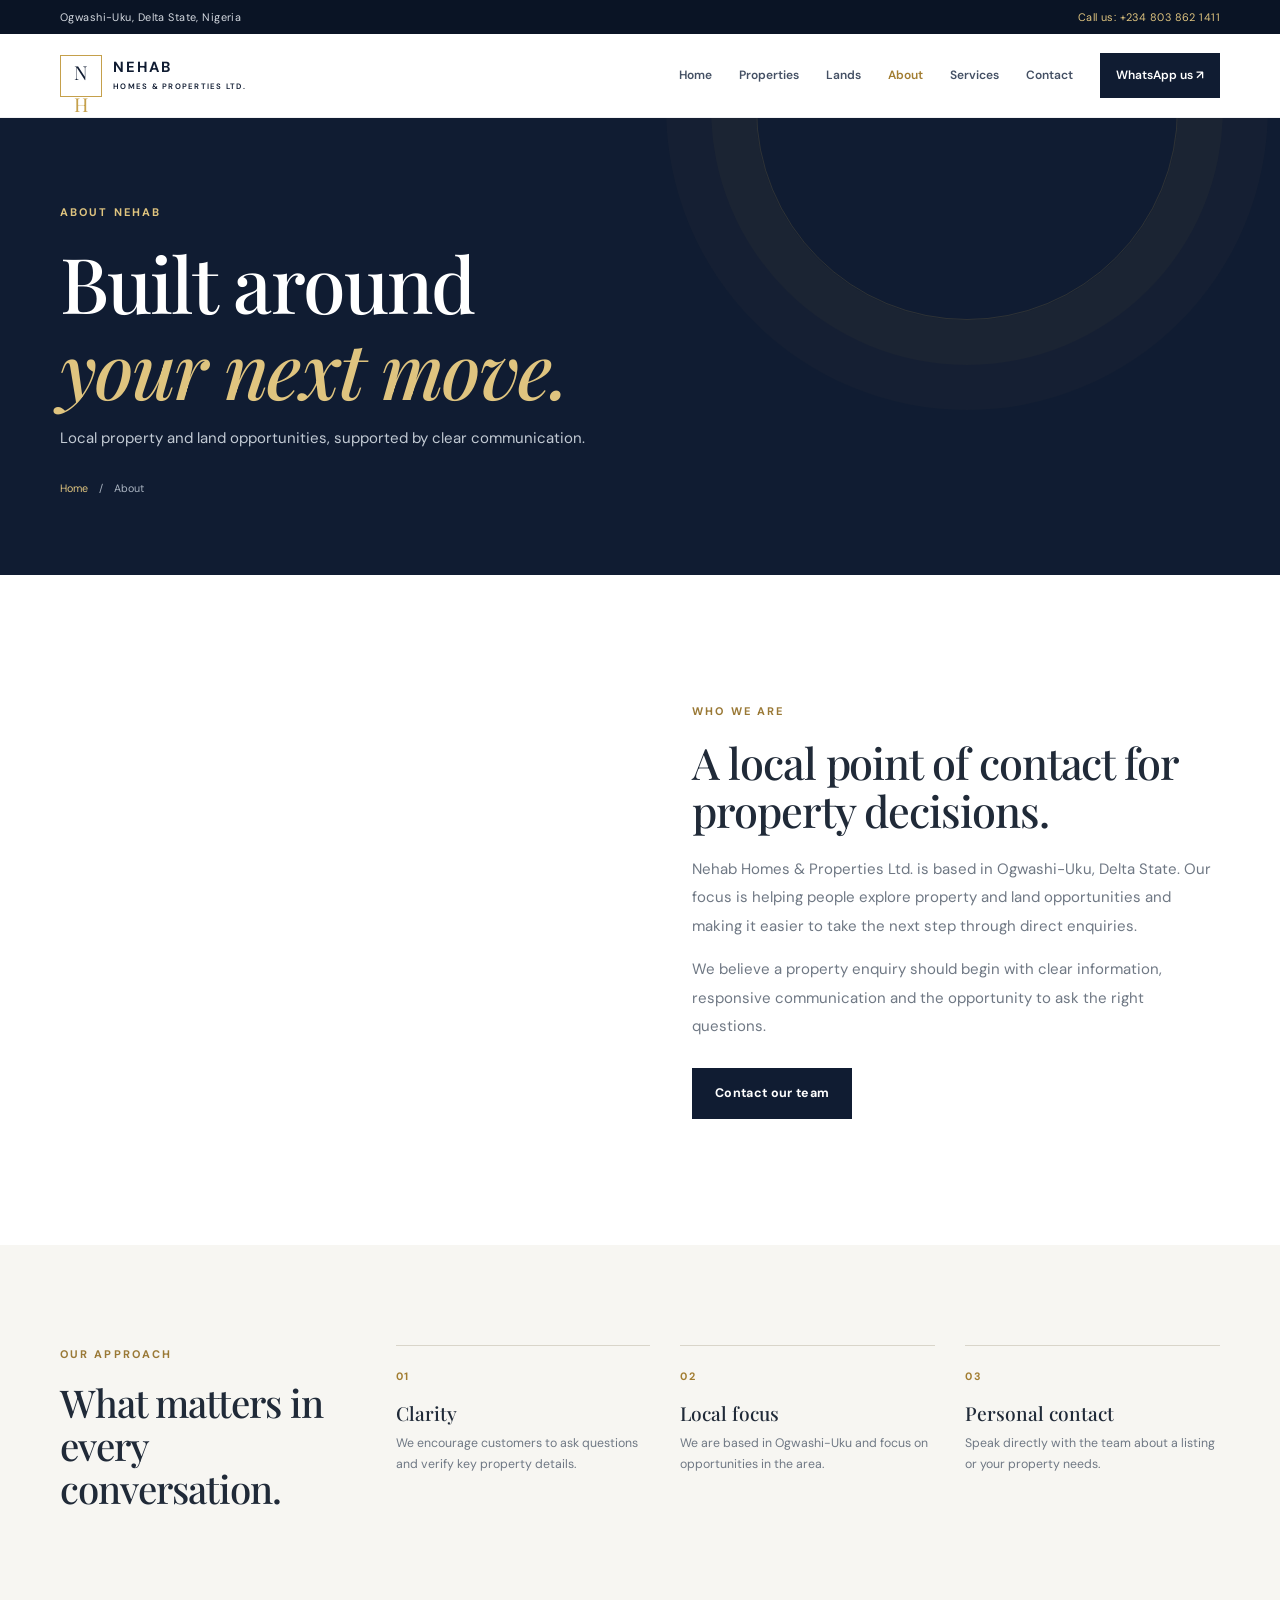
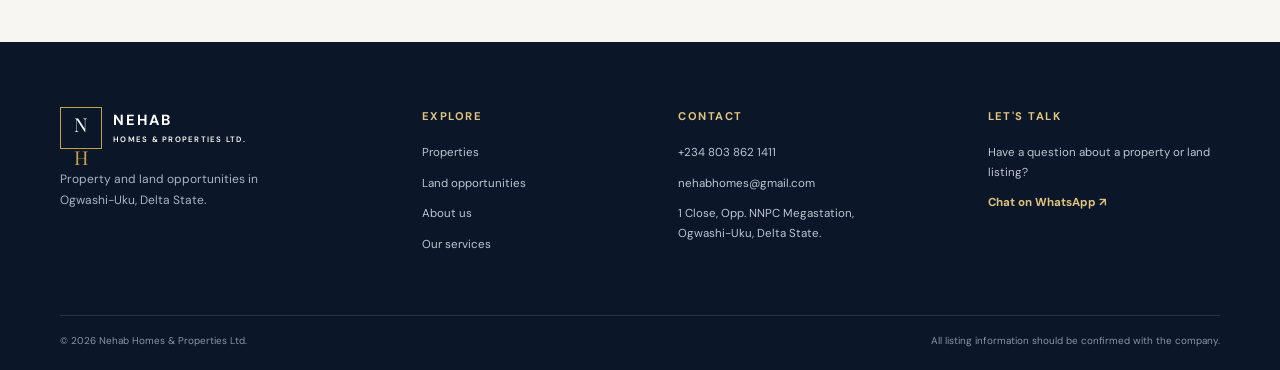
<file: about.html>
<!DOCTYPE html>
<html lang="en"><head><meta charset="UTF-8"><meta name="viewport" content="width=device-width, initial-scale=1.0"><meta name="description" content="Learn about Nehab Homes & Properties Ltd."><title>About Us | Nehab Homes & Properties Ltd.</title><link rel="stylesheet" href="css/style.css"><script src="js/properties.js" defer></script><script src="js/main.js" defer></script></head>
<body><div id="site-header"></div><main>
<section class="page-hero"><div class="container"><p class="eyebrow eyebrow-light">ABOUT NEHAB</p><h1>Built around<br><em>your next move.</em></h1><p>Local property and land opportunities, supported by clear communication.</p><div class="breadcrumb"><a href="index.html">Home</a><span>/</span> About</div></div></section>
<section class="section"><div class="container about-grid"><div class="about-image" role="img" aria-label="Contemporary residential home"></div><div><p class="eyebrow">WHO WE ARE</p><h2>A local point of contact for property decisions.</h2><p class="body-copy">Nehab Homes &amp; Properties Ltd. is based in Ogwashi-Uku, Delta State. Our focus is helping people explore property and land opportunities and making it easier to take the next step through direct enquiries.</p><p class="body-copy">We believe a property enquiry should begin with clear information, responsive communication and the opportunity to ask the right questions.</p><a class="btn btn-dark" href="contact.html">Contact our team</a></div></div></section>
<section class="section section-warm"><div class="container values-grid"><div><p class="eyebrow">OUR APPROACH</p><h2>What matters in every conversation.</h2></div><article><span class="mini-number">01</span><h3>Clarity</h3><p>We encourage customers to ask questions and verify key property details.</p></article><article><span class="mini-number">02</span><h3>Local focus</h3><p>We are based in Ogwashi-Uku and focus on opportunities in the area.</p></article><article><span class="mini-number">03</span><h3>Personal contact</h3><p>Speak directly with the team about a listing or your property needs.</p></article></div></section>
</main><div id="site-footer"></div></body></html>
</file>
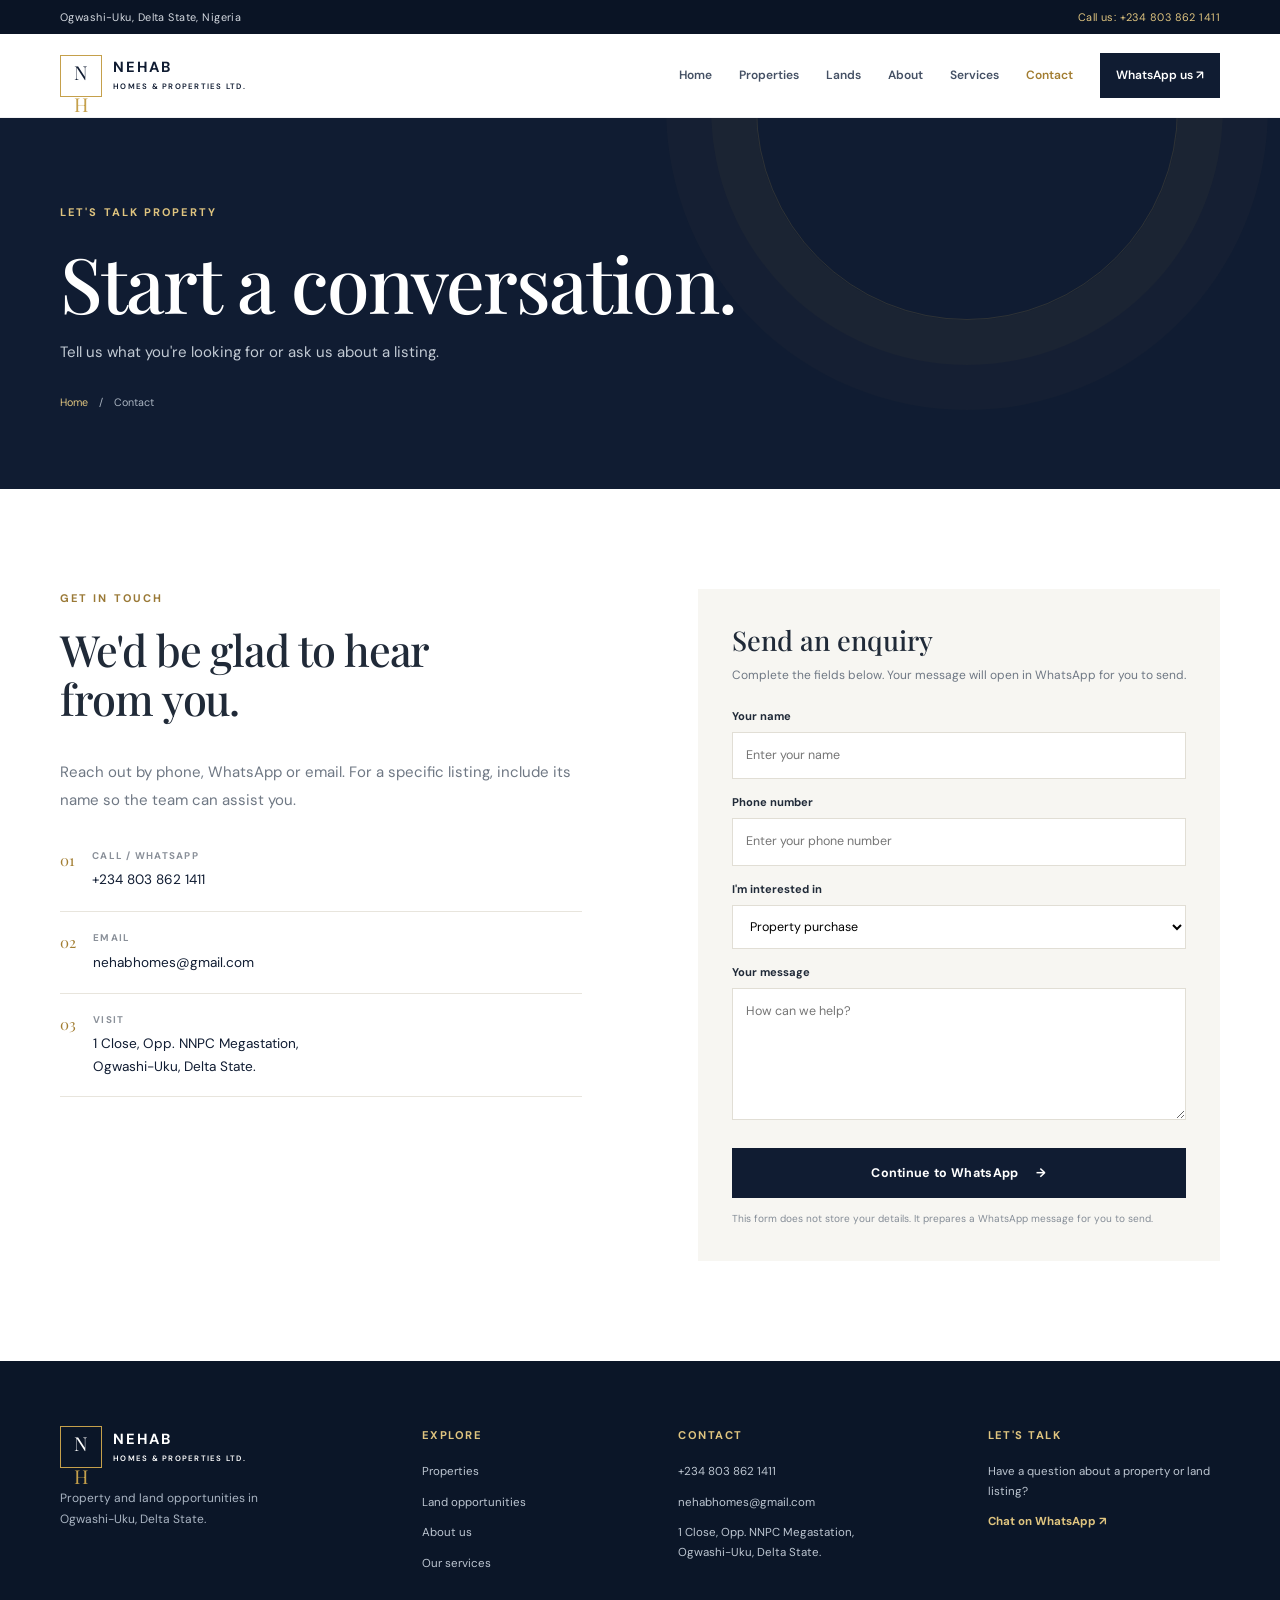
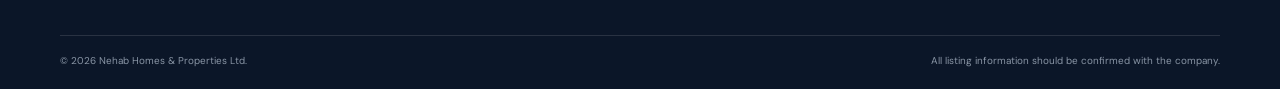
<file: contact.html>
<!DOCTYPE html>
<html lang="en"><head><meta charset="UTF-8"><meta name="viewport" content="width=device-width, initial-scale=1.0"><meta name="description" content="Contact Nehab Homes & Properties Ltd. in Ogwashi-Uku, Delta State."><title>Contact | Nehab Homes & Properties Ltd.</title><link rel="stylesheet" href="css/style.css"><script src="js/properties.js" defer></script><script src="js/main.js" defer></script></head>
<body><div id="site-header"></div><main>
<section class="page-hero"><div class="container"><p class="eyebrow eyebrow-light">LET'S TALK PROPERTY</p><h1>Start a conversation.</h1><p>Tell us what you're looking for or ask us about a listing.</p><div class="breadcrumb"><a href="index.html">Home</a><span>/</span> Contact</div></div></section>
<section class="section"><div class="container contact-grid">
<div><p class="eyebrow">GET IN TOUCH</p><h2>We'd be glad to hear from you.</h2><p class="body-copy">Reach out by phone, WhatsApp or email. For a specific listing, include its name so the team can assist you.</p>
<div class="contact-detail"><span class="contact-icon">01</span><div><small>CALL / WHATSAPP</small><a href="tel:+2348038621411">+234 803 862 1411</a></div></div>
<div class="contact-detail"><span class="contact-icon">02</span><div><small>EMAIL</small><a href="mailto:nehabhomes@gmail.com">nehabhomes@gmail.com</a></div></div>
<div class="contact-detail"><span class="contact-icon">03</span><div><small>VISIT</small><p>1 Close, Opp. NNPC Megastation,<br>Ogwashi-Uku, Delta State.</p></div></div>
</div>
<form class="contact-form" id="contact-form"><h3>Send an enquiry</h3><p>Complete the fields below. Your message will open in WhatsApp for you to send.</p>
<label for="visitor-name">Your name</label><input id="visitor-name" name="name" type="text" placeholder="Enter your name" required>
<label for="visitor-phone">Phone number</label><input id="visitor-phone" name="phone" type="tel" placeholder="Enter your phone number" required>
<label for="visitor-interest">I'm interested in</label><select id="visitor-interest" name="interest"><option>Property purchase</option><option>Land purchase</option><option>Property viewing</option><option>General enquiry</option></select>
<label for="visitor-message">Your message</label><textarea id="visitor-message" name="message" rows="5" placeholder="How can we help?" required></textarea>
<button class="btn btn-dark btn-full" type="submit">Continue to WhatsApp <span>→</span></button><small class="form-note">This form does not store your details. It prepares a WhatsApp message for you to send.</small>
</form></div></section></main><div id="site-footer"></div></body></html>
</file>
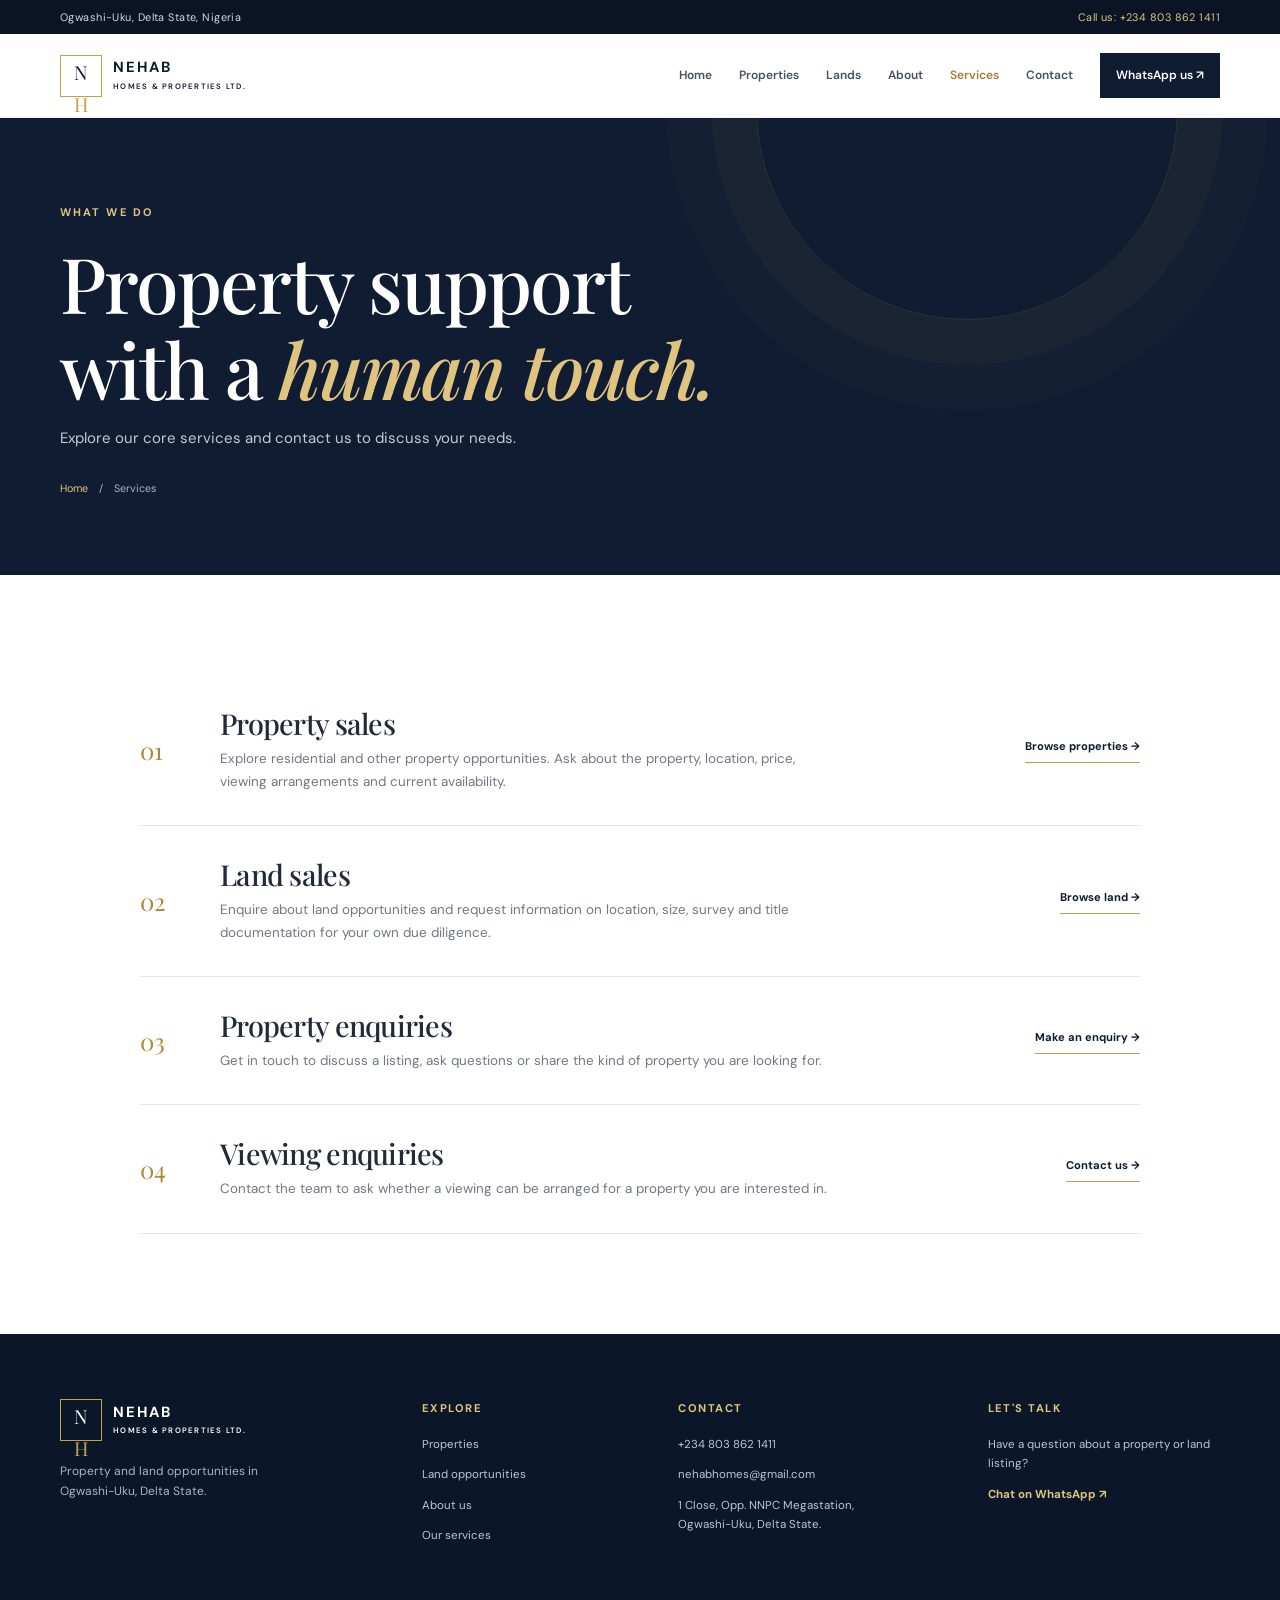
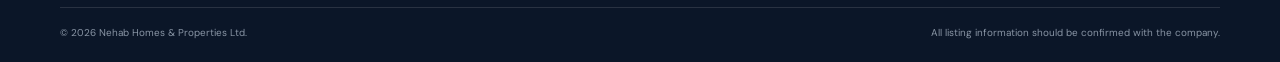
<file: services.html>
<!DOCTYPE html>
<html lang="en"><head><meta charset="UTF-8"><meta name="viewport" content="width=device-width, initial-scale=1.0"><meta name="description" content="Property and land services from Nehab Homes & Properties Ltd."><title>Services | Nehab Homes & Properties Ltd.</title><link rel="stylesheet" href="css/style.css"><script src="js/properties.js" defer></script><script src="js/main.js" defer></script></head>
<body><div id="site-header"></div><main>
<section class="page-hero"><div class="container"><p class="eyebrow eyebrow-light">WHAT WE DO</p><h1>Property support<br>with a <em>human touch.</em></h1><p>Explore our core services and contact us to discuss your needs.</p><div class="breadcrumb"><a href="index.html">Home</a><span>/</span> Services</div></div></section>
<section class="section"><div class="container service-list">
<article class="service-row"><span class="service-index">01</span><div><h2>Property sales</h2><p>Explore residential and other property opportunities. Ask about the property, location, price, viewing arrangements and current availability.</p></div><a class="text-link" href="properties.html">Browse properties →</a></article>
<article class="service-row"><span class="service-index">02</span><div><h2>Land sales</h2><p>Enquire about land opportunities and request information on location, size, survey and title documentation for your own due diligence.</p></div><a class="text-link" href="lands.html">Browse land →</a></article>
<article class="service-row"><span class="service-index">03</span><div><h2>Property enquiries</h2><p>Get in touch to discuss a listing, ask questions or share the kind of property you are looking for.</p></div><a class="text-link" href="contact.html">Make an enquiry →</a></article>
<article class="service-row"><span class="service-index">04</span><div><h2>Viewing enquiries</h2><p>Contact the team to ask whether a viewing can be arranged for a property you are interested in.</p></div><a class="text-link" href="contact.html">Contact us →</a></article>
</div></section></main><div id="site-footer"></div></body></html>
</file>
<file: css/style.css>
@import url('https://fonts.googleapis.com/css2?family=DM+Sans:wght@400;500;600;700&family=Playfair+Display:ital,wght@0,500;0,600;0,700;1,500;1,600&display=swap');

:root{--navy:#101c32;--navy-2:#172944;--gold:#c5a04b;--gold-light:#dfc47f;--warm:#f7f6f2;--paper:#fff;--ink:#202a38;--muted:#6f7884;--line:#e8e5dd;--serif:'Playfair Display',Georgia,serif;--sans:'DM Sans',Arial,sans-serif;--shadow:0 18px 50px rgba(16,28,50,.10)}
*{box-sizing:border-box}html{scroll-behavior:smooth}body{margin:0;color:var(--ink);font-family:var(--sans);font-size:15px;line-height:1.7;background:#fff}img{display:block;max-width:100%}a{color:inherit;text-decoration:none}button,input,select,textarea{font:inherit}.container{width:min(1160px,calc(100% - 48px));margin-inline:auto}.section{padding:100px 0}.section-warm{background:var(--warm)}h1,h2,h3,h4,p{margin-top:0}h1,h2{font-family:var(--serif);font-weight:500;line-height:1.12;letter-spacing:-.025em}h1{font-size:clamp(3rem,6.2vw,5.7rem)}h2{font-size:clamp(2.1rem,4vw,3.5rem)}h3{font-size:1.2rem;line-height:1.3}.eyebrow{font-size:.69rem;letter-spacing:.19em;font-weight:700;color:#9a7936;margin-bottom:17px}.eyebrow-light{color:var(--gold-light)}.body-copy{color:var(--muted);line-height:1.9}.btn{display:inline-flex;align-items:center;justify-content:center;gap:18px;padding:14px 22px;min-height:50px;font-size:.78rem;font-weight:700;letter-spacing:.025em;border:1px solid transparent;transition:background .2s ease,color .2s ease,transform .2s ease}.btn:hover{transform:translateY(-2px)}.btn-gold{background:var(--gold);color:var(--navy)}.btn-gold:hover{background:var(--gold-light)}.btn-dark{background:var(--navy);color:#fff}.btn-dark:hover{background:#243958}.btn-outline-light{border-color:rgba(255,255,255,.5);color:#fff}.btn-outline-light:hover{background:#fff;color:var(--navy)}.btn-full{width:100%}.text-link{display:inline-flex;gap:12px;align-items:center;color:var(--navy);font-size:.8rem;font-weight:700;border-bottom:1px solid var(--gold);padding-bottom:6px}.text-link span{color:#a27d31}.center-action{text-align:center;margin-top:42px}.topbar{background:#0a1425;color:#d4d9e0;font-size:.68rem;letter-spacing:.04em}.topbar-inner{min-height:34px;display:flex;justify-content:space-between;align-items:center}.topbar a{color:var(--gold-light)}.site-header{height:84px;background:#fff;position:relative;z-index:20;border-bottom:1px solid rgba(16,28,50,.06)}.nav-wrap{height:100%;display:flex;align-items:center;justify-content:space-between}.brand{display:flex;align-items:center;gap:11px;color:var(--navy)}.brand-mark{width:42px;height:42px;border:1px solid var(--gold);display:grid;place-items:center;font-family:var(--serif);font-size:1.2rem;color:var(--navy);position:relative}.brand-mark span{color:var(--gold)}.brand-name{font-weight:700;font-size:.92rem;letter-spacing:.12em;line-height:1.2}.brand-name small{display:block;font-size:.49rem;letter-spacing:.16em;font-weight:600;margin-top:5px}.main-nav{display:flex;align-items:center;gap:27px}.main-nav>a{font-size:.75rem;font-weight:600;color:#445064;transition:color .2s}.main-nav>a:hover,.main-nav>a[aria-current=page]{color:#a27d31}.main-nav .nav-contact{background:var(--navy);color:#fff;padding:12px 16px}.main-nav .nav-contact:hover{background:var(--gold);color:var(--navy)}.menu-toggle{display:none;border:0;background:none;padding:8px}.menu-toggle span{display:block;width:23px;height:2px;background:var(--navy);margin:5px}
.hero{min-height:650px;height:min(760px,calc(100vh - 118px));position:relative;display:flex;align-items:center;background:var(--navy);color:#fff;overflow:hidden}.hero-media{position:absolute;inset:0;background-image:url('https://images.unsplash.com/photo-1600607687939-ce8a6c25118c?auto=format&fit=crop&w=2000&q=85');background-size:cover;background-position:center 55%;transform:scale(1.01)}.hero-shade{position:absolute;inset:0;background:linear-gradient(90deg,rgba(8,19,35,.92) 0%,rgba(8,19,35,.76) 43%,rgba(8,19,35,.20) 100%)}.hero-content{position:relative;z-index:1;padding-top:20px}.hero h1{max-width:720px;margin-bottom:23px}.hero h1 span,.hero h1 em,.page-hero h1 em{color:var(--gold-light);font-style:italic}.hero-copy{max-width:520px;color:#e0e4e9;font-size:.98rem;line-height:1.9;margin-bottom:32px}.hero-actions{display:flex;gap:13px;flex-wrap:wrap}.hero-note{margin-top:52px;font-size:.68rem;letter-spacing:.08em;color:#d2d8e0}.gold-dot{display:inline-block;width:7px;height:7px;border-radius:50%;background:var(--gold);margin-right:9px}.scroll-cue{position:absolute;right:4%;bottom:36px;display:flex;align-items:center;gap:12px;color:#fff;font-size:.58rem;letter-spacing:.18em;writing-mode:vertical-rl}.scroll-cue span{height:40px;width:1px;background:var(--gold)}.trust-strip{background:var(--navy);color:#fff;padding:24px 0}.trust-grid{display:grid;grid-template-columns:repeat(3,1fr)}.trust-grid>div{padding:5px 35px;border-right:1px solid rgba(255,255,255,.14)}.trust-grid>div:first-child{padding-left:0}.trust-grid>div:last-child{border:0}.trust-grid strong,.trust-grid span{display:block}.trust-grid strong{font-family:var(--serif);font-size:1.1rem;font-weight:500}.trust-grid span{font-size:.68rem;color:#aeb9c8;margin-top:2px}.intro-grid{display:grid;grid-template-columns:1fr 1fr;gap:12%;align-items:end}.intro-grid h2{max-width:490px;margin:0}.intro-grid h2 em,.service-preview h2 em{color:#a27d31}.intro-copy p{color:var(--muted);line-height:1.9;margin-bottom:22px}.section-heading{display:flex;align-items:end;justify-content:space-between;margin-bottom:38px}.section-heading h2{margin-bottom:0}.listing-grid{display:grid;grid-template-columns:repeat(3,1fr);gap:24px}.listing-card{background:#fff;border:1px solid #eeece7;transition:transform .25s ease,box-shadow .25s ease;min-width:0}.listing-card:hover{transform:translateY(-5px);box-shadow:var(--shadow)}.card-image{height:245px;display:block;position:relative;overflow:hidden;background:#e8e8e4}.card-image img{width:100%;height:100%;object-fit:cover;transition:transform .45s ease}.listing-card:hover .card-image img{transform:scale(1.04)}.listing-status{display:inline-block;background:var(--navy);color:#fff;padding:6px 10px;font-size:.59rem;letter-spacing:.07em;text-transform:uppercase}.card-image .listing-status{position:absolute;left:15px;top:15px}.card-content{padding:21px 21px 18px}.card-location{font-size:.68rem;color:#858d97;margin-bottom:8px}.card-location span{color:#ad8736}.card-content h3{font-family:var(--serif);font-size:1.35rem;font-weight:500;margin-bottom:18px}.card-meta{display:flex;justify-content:space-between;gap:10px;border-top:1px solid var(--line);border-bottom:1px solid var(--line);padding:12px 0;font-size:.67rem;color:var(--muted)}.card-meta strong{color:var(--navy);font-size:.7rem}.card-actions{display:flex;justify-content:space-between;align-items:center;padding-top:15px}.btn-card{min-height:37px;padding:8px 11px;background:var(--warm);font-size:.65rem;color:var(--navy)}.btn-card:hover{background:var(--navy);color:#fff}.whatsapp-icon-link{font-size:.66rem;color:#477b5b;font-weight:700}.split-feature{display:grid;grid-template-columns:1fr 1fr;min-height:490px;background:var(--navy);color:#fff}.split-image{background-size:cover;background-position:center}.split-image-land{background-image:url('https://images.unsplash.com/photo-1500382017468-9049fed747ef?auto=format&fit=crop&w=1300&q=82')}.split-content{padding:80px clamp(35px,8vw,120px);align-self:center}.split-content h2{font-size:clamp(2.7rem,4.5vw,4.2rem);margin-bottom:20px}.split-content h2 em{color:var(--gold-light)}.split-content>p:not(.eyebrow){color:#c4ccd6;max-width:400px;margin-bottom:28px}.service-preview{display:grid;grid-template-columns:.8fr 1.2fr;gap:10%}.service-preview h2{margin-bottom:24px}.service-mini-grid{display:grid;grid-template-columns:1fr 1fr;gap:35px 30px}.service-mini-grid article{border-top:1px solid #dedbd2;padding-top:15px}.mini-number{font-size:.67rem;color:#a27d31;letter-spacing:.12em;font-weight:700}.service-mini-grid h3{font-family:var(--serif);font-size:1.25rem;font-weight:500;margin:10px 0 7px}.service-mini-grid p{font-size:.78rem;color:var(--muted);margin:0}.cta-band{background:#172944;color:#fff;padding:65px 0}.cta-inner{display:flex;align-items:center;justify-content:space-between;gap:30px}.cta-inner h2{font-size:2.5rem;margin-bottom:8px}.cta-inner p:not(.eyebrow){color:#b9c4d1;margin-bottom:0;font-size:.85rem}
.page-hero{background:var(--navy);color:#fff;padding:85px 0 78px;position:relative;overflow:hidden}.page-hero:after{content:"";position:absolute;width:420px;height:420px;border:1px solid rgba(197,160,75,.17);border-radius:50%;right:8%;top:-220px;box-shadow:0 0 0 45px rgba(197,160,75,.035),0 0 0 90px rgba(197,160,75,.025)}.page-hero .container{position:relative;z-index:1}.page-hero h1{font-size:clamp(3rem,6vw,5rem);margin-bottom:15px}.page-hero p:not(.eyebrow){max-width:570px;color:#c2cad4}.breadcrumb{display:flex;gap:11px;align-items:center;color:#aab4c1;font-size:.67rem;margin-top:28px}.breadcrumb a{color:var(--gold-light)}.page-hero-land{background:linear-gradient(90deg,rgba(10,23,42,.96),rgba(10,23,42,.76)),url('https://images.unsplash.com/photo-1500382017468-9049fed747ef?auto=format&fit=crop&w=1800&q=80') center/cover}.listing-toolbar{display:flex;justify-content:space-between;align-items:end;gap:20px;margin-bottom:35px}.listing-toolbar h2{margin:0}.filters{display:flex;gap:10px}.filters input,.filters select{border:1px solid var(--line);background:#fff;padding:12px 14px;min-height:45px;font-size:.75rem;color:var(--ink);outline-color:var(--gold)}.filters input{width:220px}.disclaimer{font-size:.68rem;color:#858d97;line-height:1.7;margin-top:35px;padding:14px 17px;background:var(--warm);border-left:2px solid var(--gold)}.empty-state{padding:35px;text-align:center;color:var(--muted);background:var(--warm)}.detail-section{padding-top:55px}.detail-breadcrumb{margin:0 0 35px;color:#7b8490}.detail-heading{display:flex;align-items:end;justify-content:space-between;gap:20px;margin-bottom:28px}.detail-heading h1{font-size:clamp(2.4rem,4.5vw,4rem);margin-bottom:8px}.detail-location{color:var(--muted);font-size:.8rem;margin:0}.detail-price{font-family:var(--serif);font-size:1.5rem;color:var(--navy);text-align:right}.detail-price small{display:block;font-family:var(--sans);font-size:.65rem;color:var(--muted);margin-top:4px}.detail-gallery{display:grid;grid-template-columns:1.5fr 1fr;grid-template-rows:210px 210px;gap:10px;overflow:hidden}.detail-gallery img{width:100%;height:100%;object-fit:cover}.detail-gallery img:first-child{grid-row:span 2}.detail-gallery img:nth-child(n+4){display:none}.detail-layout{display:grid;grid-template-columns:1fr 330px;gap:9%;padding-top:55px}.detail-main h2{font-size:2rem;margin-bottom:18px}.detail-main h3{font-family:var(--serif);font-size:1.4rem;font-weight:500;margin:30px 0 12px}.feature-list{padding-left:20px;color:var(--muted);font-size:.85rem}.feature-list li{padding:5px 0}.enquiry-panel{background:var(--warm);padding:28px;height:max-content}.enquiry-panel h3{font-family:var(--serif);font-size:1.5rem;font-weight:500;margin:18px 0 9px}.enquiry-panel p{color:var(--muted);font-size:.8rem}.panel-phone{display:block;text-align:center;margin-top:14px;font-size:.72rem;font-weight:700}.detail-loading,.not-found{padding:50px 0}.gallery-placeholder{grid-column:1/-1;background:var(--warm);display:grid;place-items:center;color:var(--muted)}.about-grid{display:grid;grid-template-columns:1fr 1fr;gap:9%;align-items:center}.about-image{min-height:470px;background:url('https://images.unsplash.com/photo-1600607687939-ce8a6c25118c?auto=format&fit=crop&w=1200&q=82') center/cover}.about-grid h2{font-size:2.7rem;margin-bottom:20px}.about-grid .btn{margin-top:12px}.values-grid{display:grid;grid-template-columns:1.2fr 1fr 1fr 1fr;gap:30px}.values-grid h2{font-size:2.4rem}.values-grid article{border-top:1px solid #d9d5ca;padding-top:17px}.values-grid article h3{font-family:var(--serif);font-weight:500;margin:12px 0 7px}.values-grid article p{font-size:.77rem;color:var(--muted)}.service-list{max-width:1000px}.service-row{display:grid;grid-template-columns:55px 1fr 180px;gap:25px;align-items:center;padding:32px 0;border-bottom:1px solid var(--line)}.service-index{font-family:var(--serif);font-size:1.5rem;color:#ad8736}.service-row h2{font-size:1.8rem;margin-bottom:8px}.service-row p{max-width:620px;color:var(--muted);font-size:.84rem;margin:0}.service-row .text-link{font-size:.7rem;justify-self:end}.contact-grid{display:grid;grid-template-columns:1fr 1fr;gap:10%}.contact-grid h2{font-size:2.7rem;max-width:440px}.contact-detail{display:flex;gap:17px;align-items:flex-start;padding:18px 0;border-bottom:1px solid var(--line)}.contact-icon{font-family:var(--serif);color:#a27d31}.contact-detail small{display:block;color:#8a9099;font-size:.61rem;letter-spacing:.13em;font-weight:700;margin-bottom:3px}.contact-detail a,.contact-detail p{font-size:.85rem;color:var(--navy);margin:0}.contact-form{background:var(--warm);padding:34px}.contact-form h3{font-family:var(--serif);font-size:1.7rem;font-weight:500;margin-bottom:6px}.contact-form>p{font-size:.75rem;color:var(--muted);margin-bottom:22px}.contact-form label{display:block;font-size:.7rem;font-weight:700;margin:14px 0 6px}.contact-form input,.contact-form select,.contact-form textarea{width:100%;border:1px solid #e1ded5;background:#fff;padding:12px 13px;outline-color:var(--gold);font-size:.78rem;resize:vertical}.contact-form button{margin-top:20px;border:0;cursor:pointer}.form-note{display:block;color:#858d97;font-size:.63rem;margin-top:12px}.sr-only{position:absolute;width:1px;height:1px;padding:0;margin:-1px;overflow:hidden;clip:rect(0,0,0,0);white-space:nowrap;border:0}
.site-footer{background:#0b1628;color:#fff;padding:65px 0 20px}.footer-main{display:grid;grid-template-columns:1.5fr 1fr 1.25fr 1.1fr;gap:45px;padding-bottom:50px}.brand-light{color:#fff}.brand-light .brand-mark{color:#fff}.footer-brand p{color:#aab5c3;font-size:.75rem;max-width:240px;margin-top:20px}.footer-main h4{font-size:.7rem;letter-spacing:.13em;text-transform:uppercase;color:var(--gold-light);margin-bottom:17px}.footer-main>div:not(:first-child)>a,.footer-main>div:not(:first-child)>p{display:block;color:#bdc6d1;font-size:.72rem;margin:0 0 11px}.footer-main .footer-whatsapp{color:var(--gold-light)!important;font-weight:700}.footer-bottom{border-top:1px solid rgba(255,255,255,.12);padding-top:17px;display:flex;justify-content:space-between;gap:20px;color:#8995a5;font-size:.62rem}
@media(max-width:900px){.main-nav{gap:15px}.main-nav>a{font-size:.68rem}.listing-grid{grid-template-columns:repeat(2,1fr)}.footer-main{grid-template-columns:1.2fr 1fr;gap:35px}.values-grid{grid-template-columns:1fr 1fr}.detail-layout{grid-template-columns:1fr 290px;gap:35px}.service-preview{gap:5%}}
@media(max-width:700px){.container{width:min(100% - 36px,560px)}.section{padding:70px 0}.topbar-inner{min-height:32px}.topbar-inner span{display:none}.topbar-inner{justify-content:center}.site-header{height:72px}.brand-mark{width:37px;height:37px}.brand-name{font-size:.82rem}.menu-toggle{display:block;cursor:pointer}.main-nav{display:none;position:absolute;top:72px;left:0;right:0;background:#fff;padding:15px 22px 22px;box-shadow:0 18px 30px rgba(16,28,50,.12);flex-direction:column;align-items:stretch;gap:0}.main-nav.is-open{display:flex}.main-nav>a{padding:12px 4px;border-bottom:1px solid var(--line);font-size:.8rem}.main-nav .nav-contact{text-align:center;margin-top:12px;border:0;padding:13px}.hero{height:670px;min-height:600px;max-height:calc(100svh - 104px)}.hero-media{background-position:58% center}.hero-shade{background:linear-gradient(90deg,rgba(8,19,35,.9),rgba(8,19,35,.48))}.hero h1{font-size:clamp(3rem,14vw,4.5rem)}.hero-copy{font-size:.88rem}.hero-note{margin-top:35px}.scroll-cue{display:none}.trust-grid{grid-template-columns:1fr;gap:14px}.trust-grid>div,.trust-grid>div:first-child{padding:0;border:0}.trust-grid strong{font-size:1rem}.intro-grid,.service-preview,.about-grid,.contact-grid{grid-template-columns:1fr;gap:30px}.intro-grid h2{max-width:420px}.section-heading{align-items:start;gap:20px}.section-heading h2{font-size:2.25rem}.desktop-link{display:none}.listing-grid{grid-template-columns:1fr;gap:18px}.card-image{height:235px}.split-feature{grid-template-columns:1fr}.split-image{min-height:270px}.split-content{padding:55px 25px 65px}.service-mini-grid{gap:24px 17px}.cta-inner{display:block}.cta-inner h2{font-size:2.1rem}.cta-inner .btn{margin-top:24px}.page-hero{padding:65px 0 55px}.page-hero h1{font-size:3.3rem}.listing-toolbar{display:block}.filters{margin-top:20px;flex-direction:column}.filters input{width:100%}.filters select{width:100%}.detail-heading{display:block}.detail-price{text-align:left;margin-top:15px}.detail-gallery{grid-template-columns:1fr 1fr;grid-template-rows:210px 135px}.detail-gallery img:first-child{grid-column:span 2;grid-row:auto}.detail-gallery img:nth-child(n+4){display:none}.detail-layout{grid-template-columns:1fr;gap:28px;padding-top:35px}.enquiry-panel{order:-1}.about-image{min-height:300px}.about-grid h2,.contact-grid h2{font-size:2.3rem}.values-grid{grid-template-columns:1fr 1fr;gap:22px}.values-grid h2{font-size:2rem}.service-row{grid-template-columns:35px 1fr;gap:13px;padding:25px 0}.service-row .text-link{grid-column:2;justify-self:start}.service-row h2{font-size:1.55rem}.contact-form{padding:24px 19px}.footer-main{grid-template-columns:1fr 1fr;gap:30px 22px;padding-bottom:35px}.footer-bottom{display:block;line-height:1.9}.footer-bottom span{display:block}.detail-breadcrumb{flex-wrap:wrap}.cta-band{padding:52px 0}}
@media(max-width:390px){.hero-actions{align-items:stretch;flex-direction:column;max-width:260px}.hero-actions .btn{justify-content:space-between}.footer-main{grid-template-columns:1fr}.values-grid{grid-template-columns:1fr}.card-actions{gap:8px}.btn-card{padding:8px}.brand-name small{font-size:.44rem}}
@media(prefers-reduced-motion:reduce){html{scroll-behavior:auto}*,*::before,*::after{animation-duration:.01ms!important;animation-iteration-count:1!important;transition-duration:.01ms!important}}
</file>
